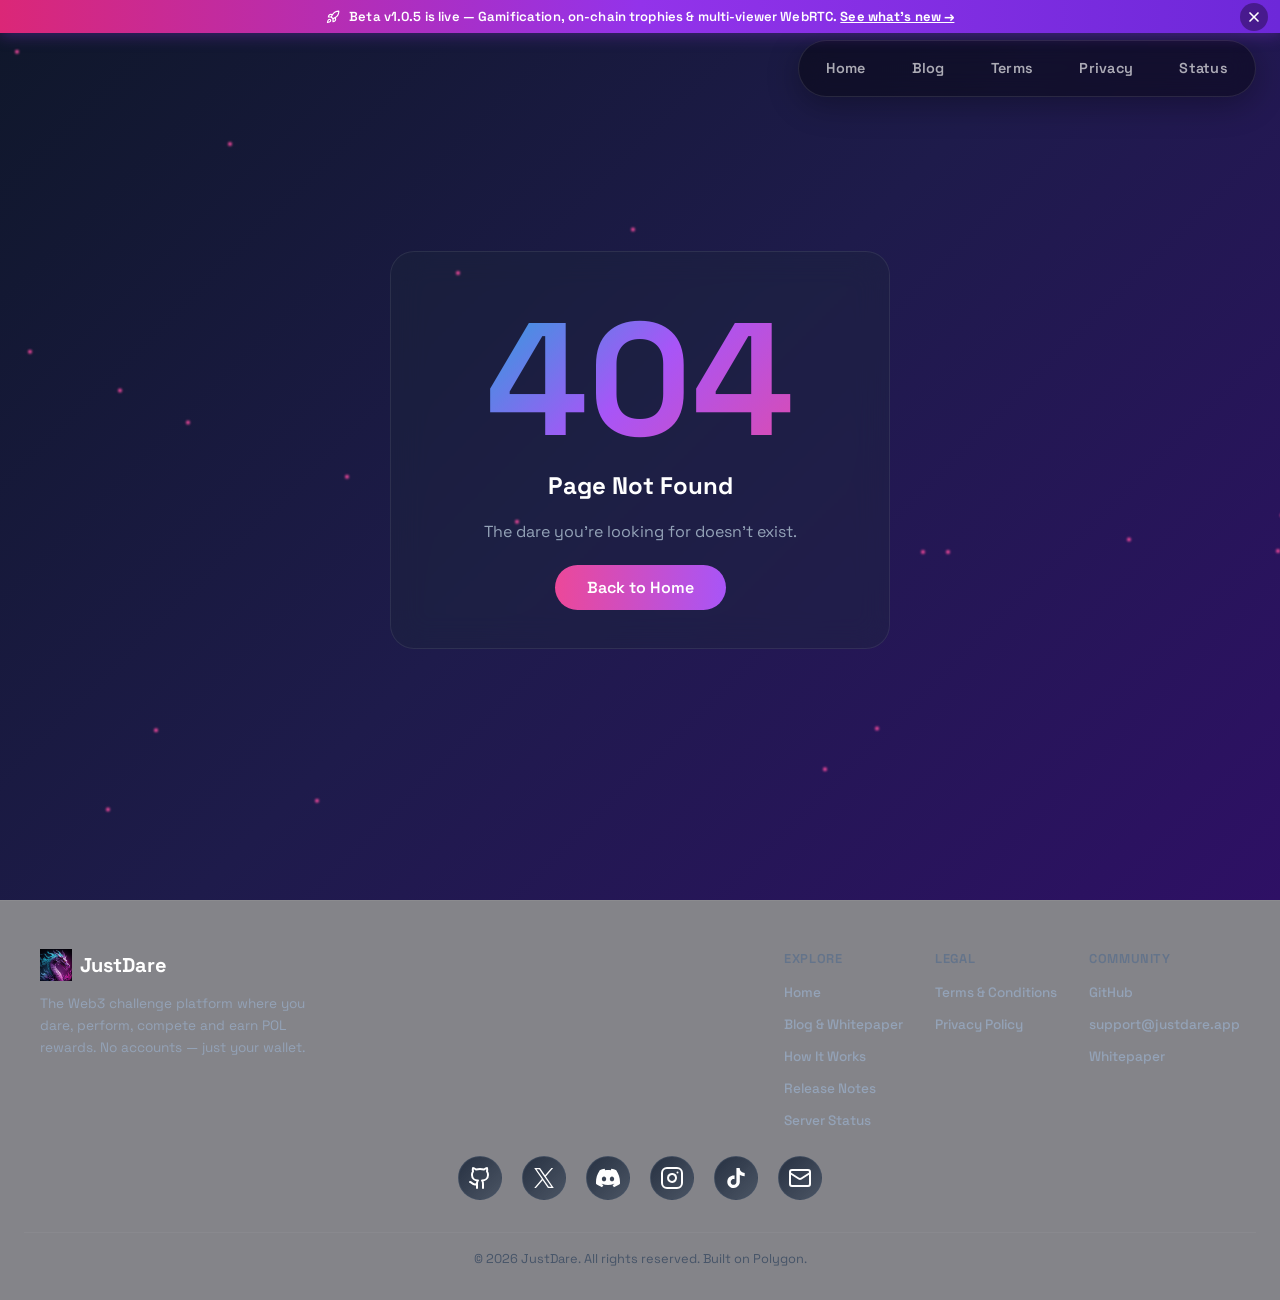
<file: index.html>
<!doctype html>
<html lang="en">
  <head><title>JustDare: Earn Real Money for Completing Challenges &amp; Dares (2026)</title>
    <!-- Google tag (gtag.js) -->
    <script 
      async
      src="https://www.googletagmanager.com/gtag/js?id=AW-18355187090"
    ></script>
    <script>
      window.dataLayer = window.dataLayer || [];
      function gtag() {
        dataLayer.push(arguments);
      }
      gtag("js", new Date());

      gtag("config", "AW-18355187090");
    </script>
    <meta charset="UTF-8" >

    <!-- Favicons -->
    <link rel="icon" type="image/png" sizes="16x16" href="/favicon-16x16.png" >
    <link rel="icon" type="image/png" sizes="32x32" href="/favicon-32x32.png" >
    <link rel="icon" type="image/png" sizes="48x48" href="/favicon-48x48.png" >
    <link rel="apple-touch-icon" sizes="180x180" href="/apple-touch-icon.png" >
    <link 
      rel="icon"
      type="image/png"
      sizes="192x192"
      href="/android-chrome-192x192.png"
    >
    <link 
      rel="icon"
      type="image/png"
      sizes="512x512"
      href="/android-chrome-512x512.png"
    >

    <meta name="viewport" content="width=device-width, initial-scale=1.0" >

    <!-- Important SEO -->
    <meta name="author" content="JustDare" >
    <meta name="application-name" content="JustDare" >
    <meta name="apple-mobile-web-app-title" content="JustDare" >
    <meta name="format-detection" content="telephone=no" >

    <!-- Theme Color -->
    <meta name="theme-color" content="#000000" >

    <!-- Preload Brand Images -->
    <link rel="preload" as="image" href="/assets/LOGO.png" >
    <link rel="preload" as="image" href="/assets/dragon.webp" >

    <!-- Manifest (PWA Support + SEO) -->
    <link rel="manifest" href="/manifest.json" >

    <!-- Structured Data: WebSite -->
    <script type="application/ld+json">
      {
        "@context": "https://schema.org",
        "@type": "WebSite",
        "name": "JustDare",
        "url": "https://justdare.app/",
        "description": "Online challenge app where you get paid real money for completing dares. Earn cash and crypto rewards. No followers needed, no scams.",
        "publisher": {
          "@type": "Organization",
          "name": "JustDare",
          "url": "https://justdare.app/"
        }
      }
    </script>

    <!-- Structured Data: SoftwareApplication -->
    <script type="application/ld+json">
      {
        "@context": "https://schema.org",
        "@type": "SoftwareApplication",
        "name": "JustDare",
        "operatingSystem": "Android, iOS, Windows",
        "applicationCategory": "EntertainmentApplication",
        "url": "https://justdare.app",
        "image": "https://justdare.app/android-chrome-512x512.png",
        "description": "JustDare is an app that pays you real money for completing challenges and dares. Create challenges, record your performance, and get paid in cash and POL crypto on the Polygon blockchain. No followers needed, no scams — just courage.",
        "featureList": [
          "Get paid real money for completing online challenges and dares",
          "Earn cash and crypto rewards in POL",
          "Real-time WebRTC dare streaming",
          "Create and join dares globally from your phone",
          "Earn money online with challenge content — side hustle app",
          "Blockchain-verified payouts on Polygon — no scams",
          "Soulbound NFT trophies for achievements"
        ],
        "offers": {
          "@type": "Offer",
          "price": "0",
          "priceCurrency": "USD"
        }
      }
    </script>

    <!-- Structured Data: FAQPage -->
    <script type="application/ld+json">
      {
        "@context": "https://schema.org",
        "@type": "FAQPage",
        "mainEntity": [
          {
            "@type": "Question",
            "name": "How do I earn real money on JustDare?",
            "acceptedAnswer": {
              "@type": "Answer",
              "text": "Browse active dares, record yourself completing the challenge via WebRTC streaming, and let viewers vote. The top 3 participants share the bounty prize pool. Winners get paid in POL cryptocurrency via audited smart contracts on the Polygon blockchain. No followers, no sponsors, no middlemen."
            }
          },
          {
            "@type": "Question",
            "name": "Is JustDare legit or a scam?",
            "acceptedAnswer": {
              "@type": "Answer",
              "text": "JustDare is a legitimate app that pays real money. All bounties are held in audited smart contract escrow on the Polygon blockchain, ensuring transparent and automatic payouts. The app has no access to your funds. Winners are determined by viewer votes recorded on-chain."
            }
          },
          {
            "@type": "Question",
            "name": "Do I need followers to earn money on JustDare?",
            "acceptedAnswer": {
              "@type": "Answer",
              "text": "No. Unlike TikTok or YouTube, you do not need followers, subscribers, or sponsors to earn. JustDare pays based on viewer votes on your dare performance, not your follower count. Anyone can join and start earning immediately."
            }
          },
          {
            "@type": "Question",
            "name": "Can I earn cryptocurrency from my phone with JustDare?",
            "acceptedAnswer": {
              "@type": "Answer",
              "text": "Yes. JustDare is a mobile crypto earning app available on Android, iOS, and PC. Complete challenges, get voted by viewers, and earn POL cryptocurrency directly to your wallet. No account needed — just connect your Polygon wallet."
            }
          },
          {
            "@type": "Question",
            "name": "What kind of dares and challenges can I complete to earn money?",
            "acceptedAnswer": {
              "@type": "Answer",
              "text": "JustDare hosts a wide variety of online challenges and dares funded by the global community. Challenges range from creative and fun dares to skill-based competitions. Browse the app to see currently active dares with open bounties you can attempt."
            }
          },
          {
            "@type": "Question",
            "name": "How is JustDare different from other money-making apps?",
            "acceptedAnswer": {
              "@type": "Answer",
              "text": "JustDare is a blockchain-based dare platform that pays you for your courage and creativity — not for taking surveys or watching ads. Smart contracts hold bounty funds in escrow, viewers vote transparently on-chain, and winners get paid automatically. It's a new way to earn real money online."
            }
          }
        ]
      }
    </script>

    <!-- Performance -->
    <link rel="preconnect" href="https://fonts.googleapis.com" >
    <link rel="preconnect" href="https://fonts.gstatic.com" crossorigin >

    <!-- Google AdSense Verification -->
    <meta name="google-adsense-account" content="ca-pub-5491798733288748" >

    <!-- Google AdSense (deferred for performance — loads after first paint) -->
    <script 
      async
      defer
      src="https://pagead2.googlesyndication.com/pagead/js/adsbygoogle.js?client=ca-pub-5491798733288748"
      crossorigin="anonymous"
    ></script>
    <script type="module" crossorigin src="/assets/index-P0U1GKbw.js"></script>
    <link rel="modulepreload" crossorigin href="/assets/index-CPPIKvJG.js">
    <link rel="stylesheet" crossorigin href="/assets/index-D6R7RLu7.css">
  </head>

  <body> 

    <!-- SPA redirect restore: runs before React to fix the URL for direct visits -->
    <script>
      (function () {
        var redirect = sessionStorage.getItem("justdare-redirect");
        if (redirect) {
          sessionStorage.removeItem("justdare-redirect");
          // Only replace if the current path differs (avoid infinite loop)
          var current = location.pathname + location.search + location.hash;
          if (redirect !== current) {
            history.replaceState(null, "", redirect);
          }
        }
      })();
    </script>

    <div id="root"><div style="max-width:800px;margin:0 auto;padding:2rem;font-family:-apple-system,BlinkMacSystemFont,sans-serif;color:#e5e7eb">
      <h1>JustDare: Earn Real Money for Completing Challenges & Dares (2026)</h1>
      <p>JustDare is the app that pays you real money for completing online challenges and dares. Get paid in cash and POL crypto rewards for your videos. No followers needed, no scams — just courage. Browse active dares funded by the global community, record your performance via real-time WebRTC streaming, and let viewers vote for the best attempts. Winners earn POL crypto automatically via audited smart contracts on the Polygon blockchain — no followers, no sponsors, no middlemen. Looking for apps that pay you real money? JustDare is the best side hustle app for earning extra cash from your phone. Create your own dare with a custom bounty, join someone else's challenge, or pay to watch and vote as a viewer. Every payout is transparent and enforced by smart contracts. Download JustDare free on Android, iOS, and PC. No account needed — just connect your Polygon wallet and start earning real money today.</p>
      <p><strong>JustDare</strong> — Make Courage Pay. Download the app and start your first dare today.</p>
    </div></div>

    <!-- Noscript fallback -->
<noscript>
  <div style="padding: 20px; text-align: center; font-family: Arial, sans-serif; max-width: 800px; margin: 0 auto;">
    <img src="/assets/LOGO.png" alt="JustDare Logo" style="max-width: 200px; margin-bottom: 20px;" />

    <h1>JustDare — Earn Real Money for Completing Challenges & Dares (2026)</h1>

    <p>JustDare is the app that pays you real money for completing online challenges and dares. Browse active dares, record your performance via WebRTC streaming, and get paid in cash and POL crypto rewards. No followers needed, no scams — just courage. Connect your Polygon wallet and start earning from your phone today.</p>

    <ul style="text-align: left; display: inline-block;">
      <li><strong>Earn real money</strong> — get paid for completing online challenges and dares</li>
      <li><strong>Apps that pay you real money</strong> — no surveys, no scams, just do dares and earn</li>
      <li><strong>Blockchain dare platform</strong> — transparent payouts on Polygon, smart contract escrow</li>
      <li><strong>Side hustle app</strong> — earn extra cash and crypto from your phone</li>
      <li><strong>Download free</strong> — available for Android, iOS, and PC</li>
    </ul>

    <p><strong>Pages:</strong></p>
    <ul style="text-align: left; display: inline-block;">
      <li><a href="https://justdare.app/">Home</a> — Browse dares and start earning real money</li>
      <li><a href="https://justdare.app/how-it-works">How It Works</a> — Step-by-step tutorials to master the app</li>
      <li><a href="https://justdare.app/blog">Blog</a> — Whitepaper, tutorials, release notes</li>
      <li><a href="https://justdare.app/terms">Terms of Service</a></li>
      <li><a href="https://justdare.app/privacy">Privacy Policy</a></li>
      <li><a href="https://justdare.app/status">Server Status</a></li>
    </ul>

    <p>JustDare — Make Courage Pay. Download the app and start your first dare today.</p>
    <p><a href="https://justdare.app">https://justdare.app</a></p>
  </div>
</noscript>

  </body>
</html>
</file>
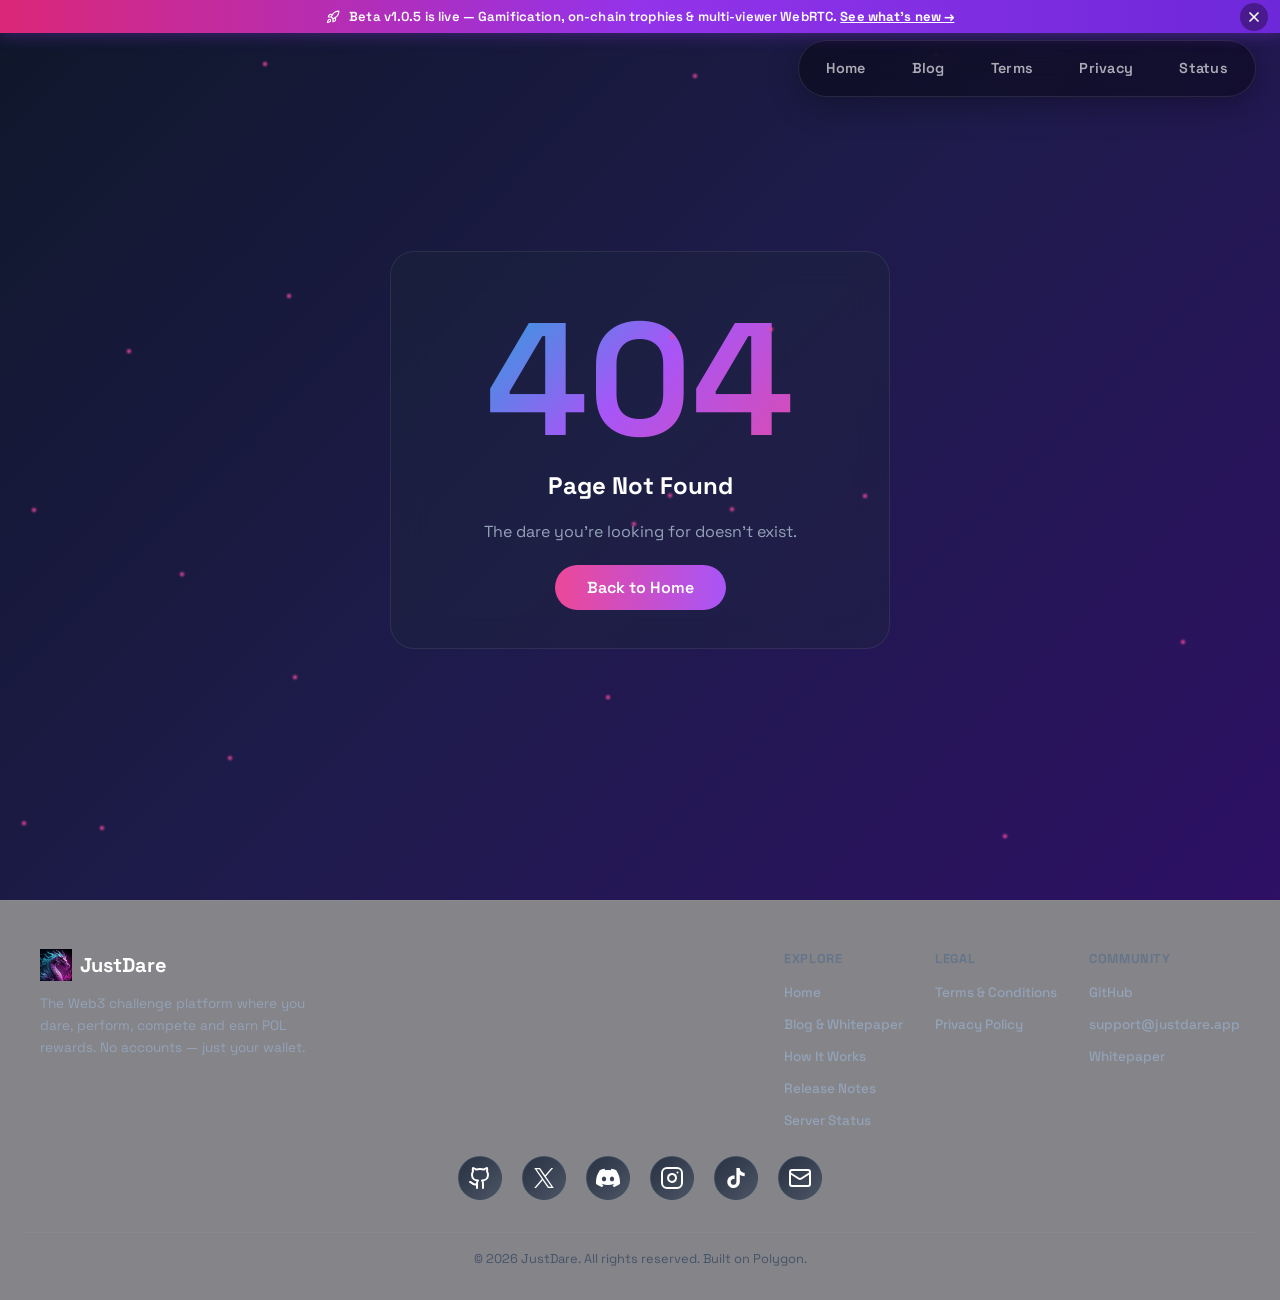
<file: blog/index.html>
<!doctype html>
<html lang="en">
  <head><title>JustDare Blog — Whitepaper, Tutorials &amp; Release Notes | Earn Real Money</title>
    <!-- Google tag (gtag.js) -->
    <script 
      async
      src="https://www.googletagmanager.com/gtag/js?id=AW-18355187090"
    ></script>
    <script>
      window.dataLayer = window.dataLayer || [];
      function gtag() {
        dataLayer.push(arguments);
      }
      gtag("js", new Date());

      gtag("config", "AW-18355187090");
    </script>
    <meta charset="UTF-8" >

    <!-- Favicons -->
    <link rel="icon" type="image/png" sizes="16x16" href="/favicon-16x16.png" >
    <link rel="icon" type="image/png" sizes="32x32" href="/favicon-32x32.png" >
    <link rel="icon" type="image/png" sizes="48x48" href="/favicon-48x48.png" >
    <link rel="apple-touch-icon" sizes="180x180" href="/apple-touch-icon.png" >
    <link 
      rel="icon"
      type="image/png"
      sizes="192x192"
      href="/android-chrome-192x192.png"
    >
    <link 
      rel="icon"
      type="image/png"
      sizes="512x512"
      href="/android-chrome-512x512.png"
    >

    <meta name="viewport" content="width=device-width, initial-scale=1.0" >

    <!-- Important SEO -->
    <meta name="author" content="JustDare" >
    <meta name="application-name" content="JustDare" >
    <meta name="apple-mobile-web-app-title" content="JustDare" >
    <meta name="format-detection" content="telephone=no" >

    <!-- Theme Color -->
    <meta name="theme-color" content="#000000" >

    <!-- Preload Brand Images -->
    <link rel="preload" as="image" href="/assets/LOGO.png" >
    <link rel="preload" as="image" href="/assets/dragon.webp" >

    <!-- Manifest (PWA Support + SEO) -->
    <link rel="manifest" href="/manifest.json" >

    <!-- Structured Data: WebSite -->
    <script type="application/ld+json">
      {
        "@context": "https://schema.org",
        "@type": "WebSite",
        "name": "JustDare",
        "url": "https://justdare.app/",
        "description": "Online challenge app where you get paid real money for completing dares. Earn cash and crypto rewards. No followers needed, no scams.",
        "publisher": {
          "@type": "Organization",
          "name": "JustDare",
          "url": "https://justdare.app/"
        }
      }
    </script>

    <!-- Structured Data: SoftwareApplication -->
    <script type="application/ld+json">
      {
        "@context": "https://schema.org",
        "@type": "SoftwareApplication",
        "name": "JustDare",
        "operatingSystem": "Android, iOS, Windows",
        "applicationCategory": "EntertainmentApplication",
        "url": "https://justdare.app",
        "image": "https://justdare.app/android-chrome-512x512.png",
        "description": "JustDare is an app that pays you real money for completing challenges and dares. Create challenges, record your performance, and get paid in cash and POL crypto on the Polygon blockchain. No followers needed, no scams — just courage.",
        "featureList": [
          "Get paid real money for completing online challenges and dares",
          "Earn cash and crypto rewards in POL",
          "Real-time WebRTC dare streaming",
          "Create and join dares globally from your phone",
          "Earn money online with challenge content — side hustle app",
          "Blockchain-verified payouts on Polygon — no scams",
          "Soulbound NFT trophies for achievements"
        ],
        "offers": {
          "@type": "Offer",
          "price": "0",
          "priceCurrency": "USD"
        }
      }
    </script>

    <!-- Structured Data: FAQPage -->
    <script type="application/ld+json">
      {
        "@context": "https://schema.org",
        "@type": "FAQPage",
        "mainEntity": [
          {
            "@type": "Question",
            "name": "How do I earn real money on JustDare?",
            "acceptedAnswer": {
              "@type": "Answer",
              "text": "Browse active dares, record yourself completing the challenge via WebRTC streaming, and let viewers vote. The top 3 participants share the bounty prize pool. Winners get paid in POL cryptocurrency via audited smart contracts on the Polygon blockchain. No followers, no sponsors, no middlemen."
            }
          },
          {
            "@type": "Question",
            "name": "Is JustDare legit or a scam?",
            "acceptedAnswer": {
              "@type": "Answer",
              "text": "JustDare is a legitimate app that pays real money. All bounties are held in audited smart contract escrow on the Polygon blockchain, ensuring transparent and automatic payouts. The app has no access to your funds. Winners are determined by viewer votes recorded on-chain."
            }
          },
          {
            "@type": "Question",
            "name": "Do I need followers to earn money on JustDare?",
            "acceptedAnswer": {
              "@type": "Answer",
              "text": "No. Unlike TikTok or YouTube, you do not need followers, subscribers, or sponsors to earn. JustDare pays based on viewer votes on your dare performance, not your follower count. Anyone can join and start earning immediately."
            }
          },
          {
            "@type": "Question",
            "name": "Can I earn cryptocurrency from my phone with JustDare?",
            "acceptedAnswer": {
              "@type": "Answer",
              "text": "Yes. JustDare is a mobile crypto earning app available on Android, iOS, and PC. Complete challenges, get voted by viewers, and earn POL cryptocurrency directly to your wallet. No account needed — just connect your Polygon wallet."
            }
          },
          {
            "@type": "Question",
            "name": "What kind of dares and challenges can I complete to earn money?",
            "acceptedAnswer": {
              "@type": "Answer",
              "text": "JustDare hosts a wide variety of online challenges and dares funded by the global community. Challenges range from creative and fun dares to skill-based competitions. Browse the app to see currently active dares with open bounties you can attempt."
            }
          },
          {
            "@type": "Question",
            "name": "How is JustDare different from other money-making apps?",
            "acceptedAnswer": {
              "@type": "Answer",
              "text": "JustDare is a blockchain-based dare platform that pays you for your courage and creativity — not for taking surveys or watching ads. Smart contracts hold bounty funds in escrow, viewers vote transparently on-chain, and winners get paid automatically. It's a new way to earn real money online."
            }
          }
        ]
      }
    </script>

    <!-- Performance -->
    <link rel="preconnect" href="https://fonts.googleapis.com" >
    <link rel="preconnect" href="https://fonts.gstatic.com" crossorigin >

    <!-- Google AdSense Verification -->
    <meta name="google-adsense-account" content="ca-pub-5491798733288748" >

    <!-- Google AdSense (deferred for performance — loads after first paint) -->
    <script 
      async
      defer
      src="https://pagead2.googlesyndication.com/pagead/js/adsbygoogle.js?client=ca-pub-5491798733288748"
      crossorigin="anonymous"
    ></script>
    <script type="module" crossorigin src="/assets/index-P0U1GKbw.js"></script>
    <link rel="modulepreload" crossorigin href="/assets/index-CPPIKvJG.js">
    <link rel="stylesheet" crossorigin href="/assets/index-D6R7RLu7.css">
  </head>

  <body> 

    <!-- SPA redirect restore: runs before React to fix the URL for direct visits -->
    <script>
      (function () {
        var redirect = sessionStorage.getItem("justdare-redirect");
        if (redirect) {
          sessionStorage.removeItem("justdare-redirect");
          // Only replace if the current path differs (avoid infinite loop)
          var current = location.pathname + location.search + location.hash;
          if (redirect !== current) {
            history.replaceState(null, "", redirect);
          }
        }
      })();
    </script>

    <div id="root"><div style="max-width:800px;margin:0 auto;padding:2rem;font-family:-apple-system,BlinkMacSystemFont,sans-serif;color:#e5e7eb">
      <h1>JustDare Blog — Whitepaper, Tutorials & Release Notes | Earn Real Money</h1>
      <p>Read the JustDare whitepaper explaining the blockchain dare ecosystem, smart contract payouts, WebRTC streaming, and POL reward system. Browse our complete tutorial library and track the latest release notes for the app that pays you real money.</p>
      <p><strong>JustDare</strong> — Make Courage Pay. Download the app and start your first dare today.</p>
    </div></div>

    <!-- Noscript fallback -->
<noscript>
  <div style="padding: 20px; text-align: center; font-family: Arial, sans-serif; max-width: 800px; margin: 0 auto;">
    <img src="/assets/LOGO.png" alt="JustDare Logo" style="max-width: 200px; margin-bottom: 20px;" />

    <h1>JustDare — Earn Real Money for Completing Challenges & Dares (2026)</h1>

    <p>JustDare is the app that pays you real money for completing online challenges and dares. Browse active dares, record your performance via WebRTC streaming, and get paid in cash and POL crypto rewards. No followers needed, no scams — just courage. Connect your Polygon wallet and start earning from your phone today.</p>

    <ul style="text-align: left; display: inline-block;">
      <li><strong>Earn real money</strong> — get paid for completing online challenges and dares</li>
      <li><strong>Apps that pay you real money</strong> — no surveys, no scams, just do dares and earn</li>
      <li><strong>Blockchain dare platform</strong> — transparent payouts on Polygon, smart contract escrow</li>
      <li><strong>Side hustle app</strong> — earn extra cash and crypto from your phone</li>
      <li><strong>Download free</strong> — available for Android, iOS, and PC</li>
    </ul>

    <p><strong>Pages:</strong></p>
    <ul style="text-align: left; display: inline-block;">
      <li><a href="https://justdare.app/">Home</a> — Browse dares and start earning real money</li>
      <li><a href="https://justdare.app/how-it-works">How It Works</a> — Step-by-step tutorials to master the app</li>
      <li><a href="https://justdare.app/blog">Blog</a> — Whitepaper, tutorials, release notes</li>
      <li><a href="https://justdare.app/terms">Terms of Service</a></li>
      <li><a href="https://justdare.app/privacy">Privacy Policy</a></li>
      <li><a href="https://justdare.app/status">Server Status</a></li>
    </ul>

    <p>JustDare — Make Courage Pay. Download the app and start your first dare today.</p>
    <p><a href="https://justdare.app">https://justdare.app</a></p>
  </div>
</noscript>

  </body>
</html>
</file>
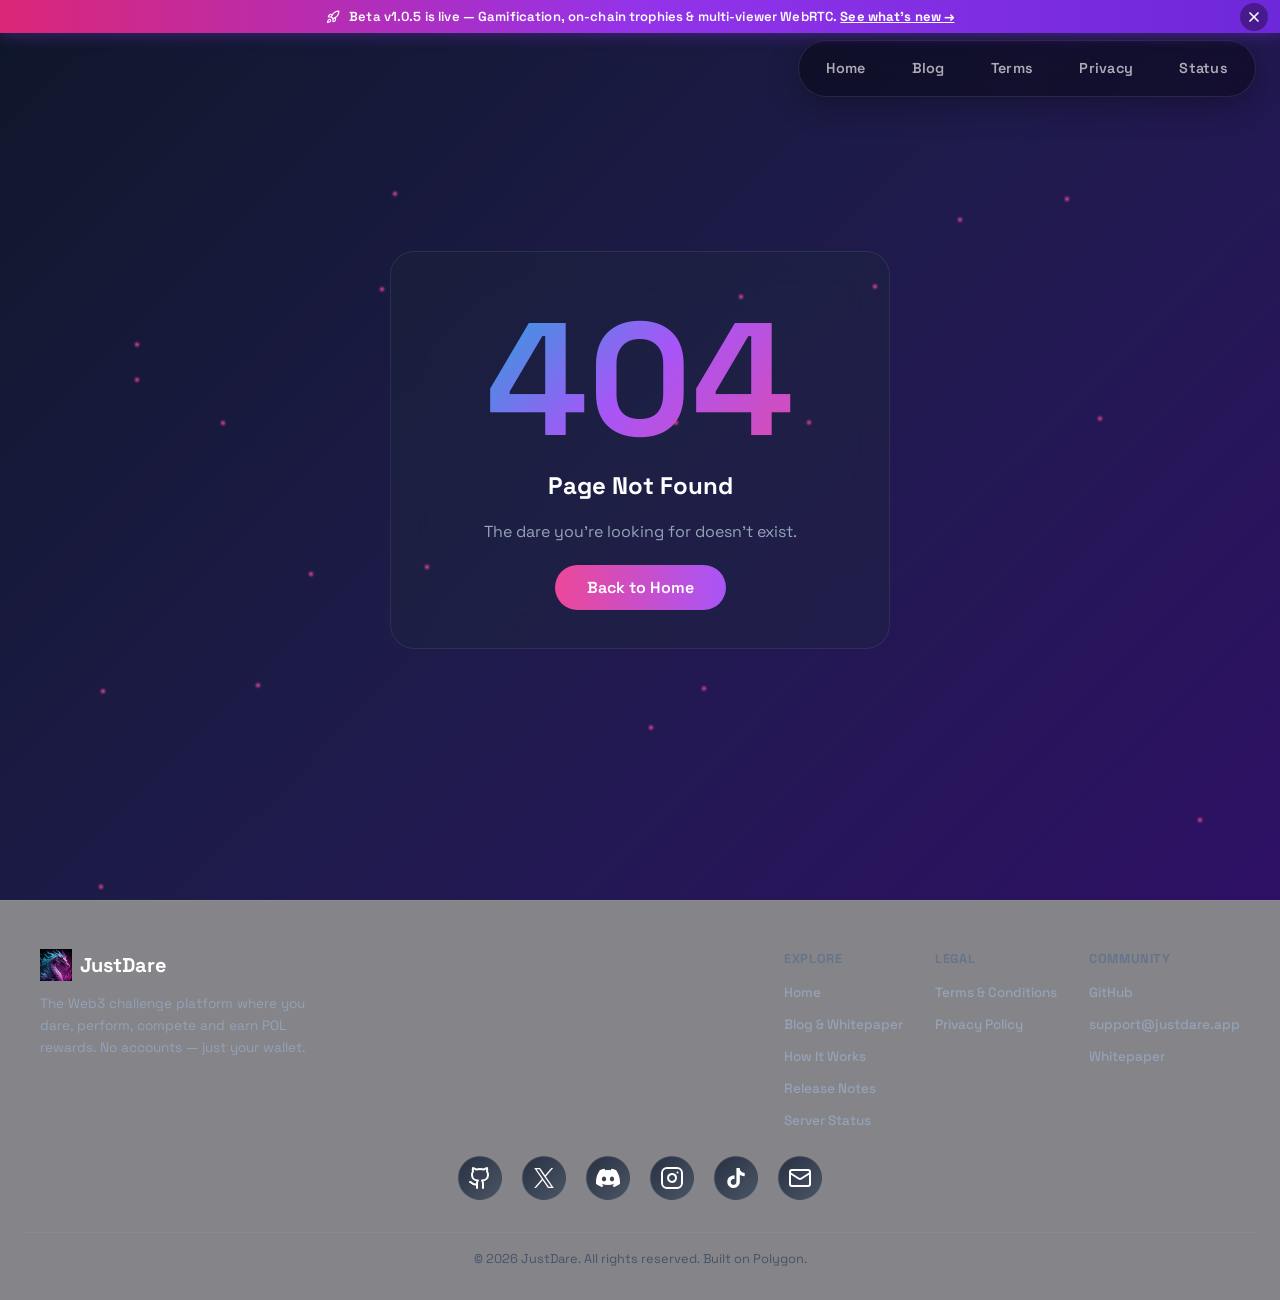
<file: how-it-works/index.html>
<!doctype html>
<html lang="en">
  <head><title>JustDare Tutorials — How to Earn Real Money from Challenges &amp; Dares (2026)</title>
    <!-- Google tag (gtag.js) -->
    <script 
      async
      src="https://www.googletagmanager.com/gtag/js?id=AW-18355187090"
    ></script>
    <script>
      window.dataLayer = window.dataLayer || [];
      function gtag() {
        dataLayer.push(arguments);
      }
      gtag("js", new Date());

      gtag("config", "AW-18355187090");
    </script>
    <meta charset="UTF-8" >

    <!-- Favicons -->
    <link rel="icon" type="image/png" sizes="16x16" href="/favicon-16x16.png" >
    <link rel="icon" type="image/png" sizes="32x32" href="/favicon-32x32.png" >
    <link rel="icon" type="image/png" sizes="48x48" href="/favicon-48x48.png" >
    <link rel="apple-touch-icon" sizes="180x180" href="/apple-touch-icon.png" >
    <link 
      rel="icon"
      type="image/png"
      sizes="192x192"
      href="/android-chrome-192x192.png"
    >
    <link 
      rel="icon"
      type="image/png"
      sizes="512x512"
      href="/android-chrome-512x512.png"
    >

    <meta name="viewport" content="width=device-width, initial-scale=1.0" >

    <!-- Important SEO -->
    <meta name="author" content="JustDare" >
    <meta name="application-name" content="JustDare" >
    <meta name="apple-mobile-web-app-title" content="JustDare" >
    <meta name="format-detection" content="telephone=no" >

    <!-- Theme Color -->
    <meta name="theme-color" content="#000000" >

    <!-- Preload Brand Images -->
    <link rel="preload" as="image" href="/assets/LOGO.png" >
    <link rel="preload" as="image" href="/assets/dragon.webp" >

    <!-- Manifest (PWA Support + SEO) -->
    <link rel="manifest" href="/manifest.json" >

    <!-- Structured Data: WebSite -->
    <script type="application/ld+json">
      {
        "@context": "https://schema.org",
        "@type": "WebSite",
        "name": "JustDare",
        "url": "https://justdare.app/",
        "description": "Online challenge app where you get paid real money for completing dares. Earn cash and crypto rewards. No followers needed, no scams.",
        "publisher": {
          "@type": "Organization",
          "name": "JustDare",
          "url": "https://justdare.app/"
        }
      }
    </script>

    <!-- Structured Data: SoftwareApplication -->
    <script type="application/ld+json">
      {
        "@context": "https://schema.org",
        "@type": "SoftwareApplication",
        "name": "JustDare",
        "operatingSystem": "Android, iOS, Windows",
        "applicationCategory": "EntertainmentApplication",
        "url": "https://justdare.app",
        "image": "https://justdare.app/android-chrome-512x512.png",
        "description": "JustDare is an app that pays you real money for completing challenges and dares. Create challenges, record your performance, and get paid in cash and POL crypto on the Polygon blockchain. No followers needed, no scams — just courage.",
        "featureList": [
          "Get paid real money for completing online challenges and dares",
          "Earn cash and crypto rewards in POL",
          "Real-time WebRTC dare streaming",
          "Create and join dares globally from your phone",
          "Earn money online with challenge content — side hustle app",
          "Blockchain-verified payouts on Polygon — no scams",
          "Soulbound NFT trophies for achievements"
        ],
        "offers": {
          "@type": "Offer",
          "price": "0",
          "priceCurrency": "USD"
        }
      }
    </script>

    <!-- Structured Data: FAQPage -->
    <script type="application/ld+json">
      {
        "@context": "https://schema.org",
        "@type": "FAQPage",
        "mainEntity": [
          {
            "@type": "Question",
            "name": "How do I earn real money on JustDare?",
            "acceptedAnswer": {
              "@type": "Answer",
              "text": "Browse active dares, record yourself completing the challenge via WebRTC streaming, and let viewers vote. The top 3 participants share the bounty prize pool. Winners get paid in POL cryptocurrency via audited smart contracts on the Polygon blockchain. No followers, no sponsors, no middlemen."
            }
          },
          {
            "@type": "Question",
            "name": "Is JustDare legit or a scam?",
            "acceptedAnswer": {
              "@type": "Answer",
              "text": "JustDare is a legitimate app that pays real money. All bounties are held in audited smart contract escrow on the Polygon blockchain, ensuring transparent and automatic payouts. The app has no access to your funds. Winners are determined by viewer votes recorded on-chain."
            }
          },
          {
            "@type": "Question",
            "name": "Do I need followers to earn money on JustDare?",
            "acceptedAnswer": {
              "@type": "Answer",
              "text": "No. Unlike TikTok or YouTube, you do not need followers, subscribers, or sponsors to earn. JustDare pays based on viewer votes on your dare performance, not your follower count. Anyone can join and start earning immediately."
            }
          },
          {
            "@type": "Question",
            "name": "Can I earn cryptocurrency from my phone with JustDare?",
            "acceptedAnswer": {
              "@type": "Answer",
              "text": "Yes. JustDare is a mobile crypto earning app available on Android, iOS, and PC. Complete challenges, get voted by viewers, and earn POL cryptocurrency directly to your wallet. No account needed — just connect your Polygon wallet."
            }
          },
          {
            "@type": "Question",
            "name": "What kind of dares and challenges can I complete to earn money?",
            "acceptedAnswer": {
              "@type": "Answer",
              "text": "JustDare hosts a wide variety of online challenges and dares funded by the global community. Challenges range from creative and fun dares to skill-based competitions. Browse the app to see currently active dares with open bounties you can attempt."
            }
          },
          {
            "@type": "Question",
            "name": "How is JustDare different from other money-making apps?",
            "acceptedAnswer": {
              "@type": "Answer",
              "text": "JustDare is a blockchain-based dare platform that pays you for your courage and creativity — not for taking surveys or watching ads. Smart contracts hold bounty funds in escrow, viewers vote transparently on-chain, and winners get paid automatically. It's a new way to earn real money online."
            }
          }
        ]
      }
    </script>

    <!-- Performance -->
    <link rel="preconnect" href="https://fonts.googleapis.com" >
    <link rel="preconnect" href="https://fonts.gstatic.com" crossorigin >

    <!-- Google AdSense Verification -->
    <meta name="google-adsense-account" content="ca-pub-5491798733288748" >

    <!-- Google AdSense (deferred for performance — loads after first paint) -->
    <script 
      async
      defer
      src="https://pagead2.googlesyndication.com/pagead/js/adsbygoogle.js?client=ca-pub-5491798733288748"
      crossorigin="anonymous"
    ></script>
    <script type="module" crossorigin src="/assets/index-P0U1GKbw.js"></script>
    <link rel="modulepreload" crossorigin href="/assets/index-CPPIKvJG.js">
    <link rel="stylesheet" crossorigin href="/assets/index-D6R7RLu7.css">
  </head>

  <body> 

    <!-- SPA redirect restore: runs before React to fix the URL for direct visits -->
    <script>
      (function () {
        var redirect = sessionStorage.getItem("justdare-redirect");
        if (redirect) {
          sessionStorage.removeItem("justdare-redirect");
          // Only replace if the current path differs (avoid infinite loop)
          var current = location.pathname + location.search + location.hash;
          if (redirect !== current) {
            history.replaceState(null, "", redirect);
          }
        }
      })();
    </script>

    <div id="root"><div style="max-width:800px;margin:0 auto;padding:2rem;font-family:-apple-system,BlinkMacSystemFont,sans-serif;color:#e5e7eb">
      <h1>JustDare Tutorials — How to Earn Real Money from Challenges & Dares (2026)</h1>
      <p>Complete step-by-step tutorials for JustDare — the app that pays you real money. Learn how to create dares, earn crypto rewards, manage your wallet, claim payouts, understand blockchain security, and earn soulbound NFT trophies. Master every aspect of the best side hustle app. No followers needed, no scams.</p>
      <p><strong>JustDare</strong> — Make Courage Pay. Download the app and start your first dare today.</p>
    </div></div>

    <!-- Noscript fallback -->
<noscript>
  <div style="padding: 20px; text-align: center; font-family: Arial, sans-serif; max-width: 800px; margin: 0 auto;">
    <img src="/assets/LOGO.png" alt="JustDare Logo" style="max-width: 200px; margin-bottom: 20px;" />

    <h1>JustDare — Earn Real Money for Completing Challenges & Dares (2026)</h1>

    <p>JustDare is the app that pays you real money for completing online challenges and dares. Browse active dares, record your performance via WebRTC streaming, and get paid in cash and POL crypto rewards. No followers needed, no scams — just courage. Connect your Polygon wallet and start earning from your phone today.</p>

    <ul style="text-align: left; display: inline-block;">
      <li><strong>Earn real money</strong> — get paid for completing online challenges and dares</li>
      <li><strong>Apps that pay you real money</strong> — no surveys, no scams, just do dares and earn</li>
      <li><strong>Blockchain dare platform</strong> — transparent payouts on Polygon, smart contract escrow</li>
      <li><strong>Side hustle app</strong> — earn extra cash and crypto from your phone</li>
      <li><strong>Download free</strong> — available for Android, iOS, and PC</li>
    </ul>

    <p><strong>Pages:</strong></p>
    <ul style="text-align: left; display: inline-block;">
      <li><a href="https://justdare.app/">Home</a> — Browse dares and start earning real money</li>
      <li><a href="https://justdare.app/how-it-works">How It Works</a> — Step-by-step tutorials to master the app</li>
      <li><a href="https://justdare.app/blog">Blog</a> — Whitepaper, tutorials, release notes</li>
      <li><a href="https://justdare.app/terms">Terms of Service</a></li>
      <li><a href="https://justdare.app/privacy">Privacy Policy</a></li>
      <li><a href="https://justdare.app/status">Server Status</a></li>
    </ul>

    <p>JustDare — Make Courage Pay. Download the app and start your first dare today.</p>
    <p><a href="https://justdare.app">https://justdare.app</a></p>
  </div>
</noscript>

  </body>
</html>
</file>
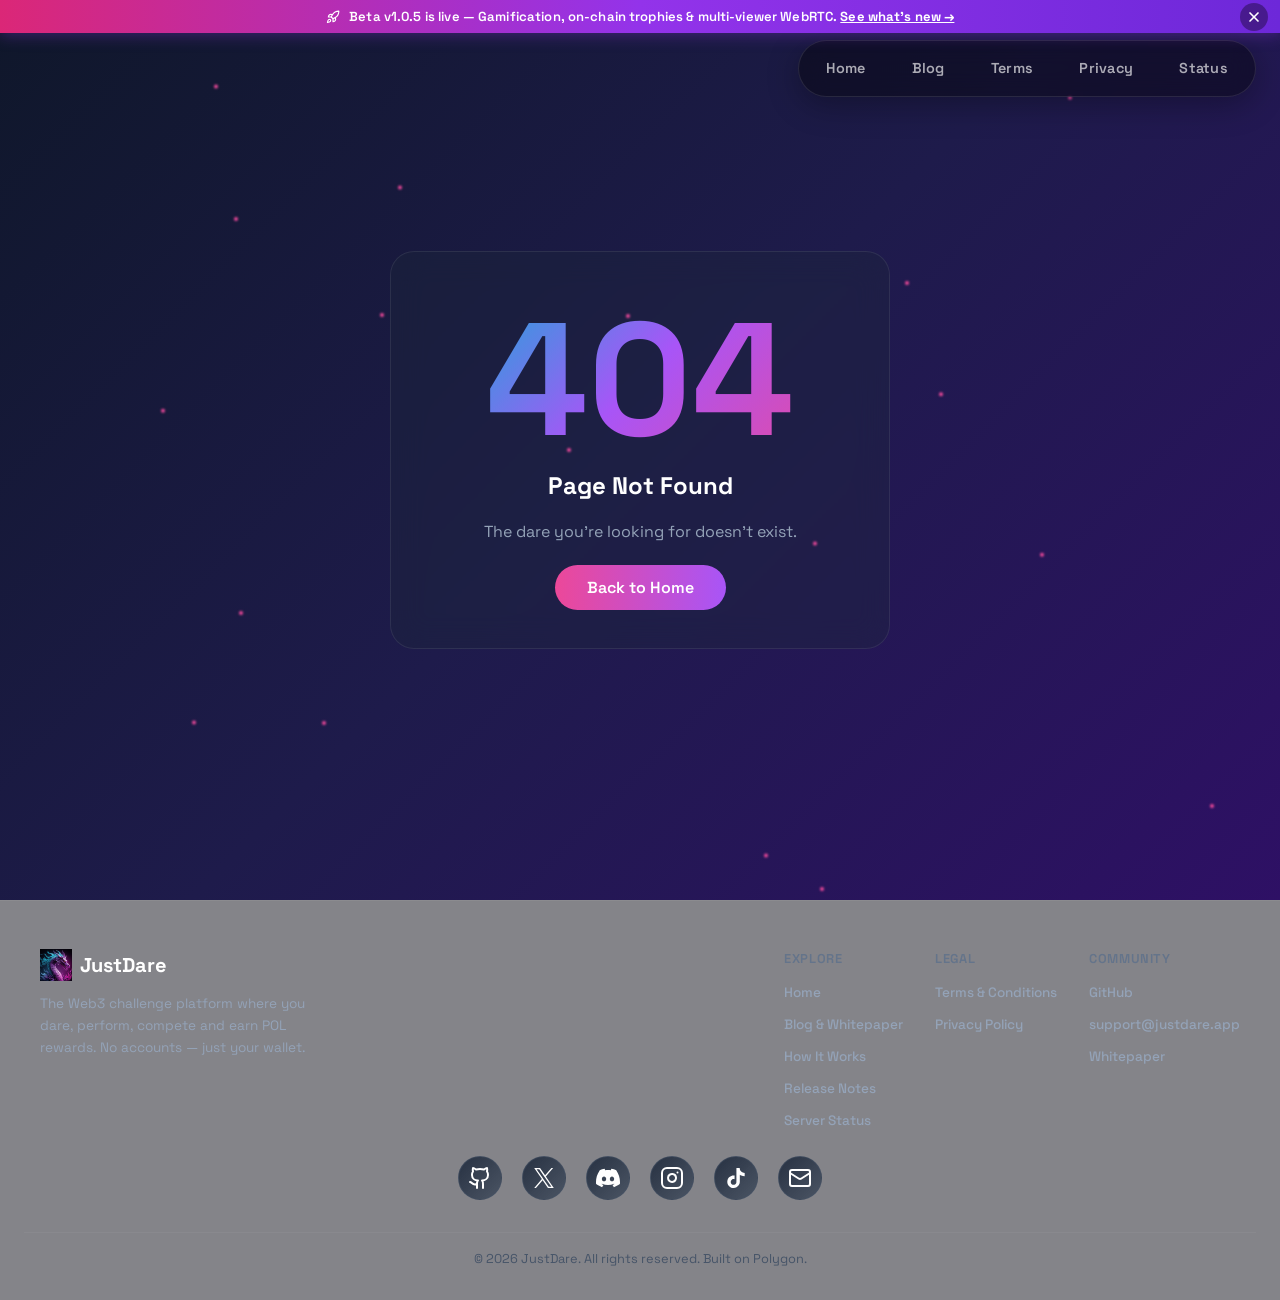
<file: privacy/index.html>
<!doctype html>
<html lang="en">
  <head><title>Privacy Policy — JustDare | Zero Data Collection</title>
    <!-- Google tag (gtag.js) -->
    <script 
      async
      src="https://www.googletagmanager.com/gtag/js?id=AW-18355187090"
    ></script>
    <script>
      window.dataLayer = window.dataLayer || [];
      function gtag() {
        dataLayer.push(arguments);
      }
      gtag("js", new Date());

      gtag("config", "AW-18355187090");
    </script>
    <meta charset="UTF-8" >

    <!-- Favicons -->
    <link rel="icon" type="image/png" sizes="16x16" href="/favicon-16x16.png" >
    <link rel="icon" type="image/png" sizes="32x32" href="/favicon-32x32.png" >
    <link rel="icon" type="image/png" sizes="48x48" href="/favicon-48x48.png" >
    <link rel="apple-touch-icon" sizes="180x180" href="/apple-touch-icon.png" >
    <link 
      rel="icon"
      type="image/png"
      sizes="192x192"
      href="/android-chrome-192x192.png"
    >
    <link 
      rel="icon"
      type="image/png"
      sizes="512x512"
      href="/android-chrome-512x512.png"
    >

    <meta name="viewport" content="width=device-width, initial-scale=1.0" >

    <!-- Important SEO -->
    <meta name="author" content="JustDare" >
    <meta name="application-name" content="JustDare" >
    <meta name="apple-mobile-web-app-title" content="JustDare" >
    <meta name="format-detection" content="telephone=no" >

    <!-- Theme Color -->
    <meta name="theme-color" content="#000000" >

    <!-- Preload Brand Images -->
    <link rel="preload" as="image" href="/assets/LOGO.png" >
    <link rel="preload" as="image" href="/assets/dragon.webp" >

    <!-- Manifest (PWA Support + SEO) -->
    <link rel="manifest" href="/manifest.json" >

    <!-- Structured Data: WebSite -->
    <script type="application/ld+json">
      {
        "@context": "https://schema.org",
        "@type": "WebSite",
        "name": "JustDare",
        "url": "https://justdare.app/",
        "description": "Online challenge app where you get paid real money for completing dares. Earn cash and crypto rewards. No followers needed, no scams.",
        "publisher": {
          "@type": "Organization",
          "name": "JustDare",
          "url": "https://justdare.app/"
        }
      }
    </script>

    <!-- Structured Data: SoftwareApplication -->
    <script type="application/ld+json">
      {
        "@context": "https://schema.org",
        "@type": "SoftwareApplication",
        "name": "JustDare",
        "operatingSystem": "Android, iOS, Windows",
        "applicationCategory": "EntertainmentApplication",
        "url": "https://justdare.app",
        "image": "https://justdare.app/android-chrome-512x512.png",
        "description": "JustDare is an app that pays you real money for completing challenges and dares. Create challenges, record your performance, and get paid in cash and POL crypto on the Polygon blockchain. No followers needed, no scams — just courage.",
        "featureList": [
          "Get paid real money for completing online challenges and dares",
          "Earn cash and crypto rewards in POL",
          "Real-time WebRTC dare streaming",
          "Create and join dares globally from your phone",
          "Earn money online with challenge content — side hustle app",
          "Blockchain-verified payouts on Polygon — no scams",
          "Soulbound NFT trophies for achievements"
        ],
        "offers": {
          "@type": "Offer",
          "price": "0",
          "priceCurrency": "USD"
        }
      }
    </script>

    <!-- Structured Data: FAQPage -->
    <script type="application/ld+json">
      {
        "@context": "https://schema.org",
        "@type": "FAQPage",
        "mainEntity": [
          {
            "@type": "Question",
            "name": "How do I earn real money on JustDare?",
            "acceptedAnswer": {
              "@type": "Answer",
              "text": "Browse active dares, record yourself completing the challenge via WebRTC streaming, and let viewers vote. The top 3 participants share the bounty prize pool. Winners get paid in POL cryptocurrency via audited smart contracts on the Polygon blockchain. No followers, no sponsors, no middlemen."
            }
          },
          {
            "@type": "Question",
            "name": "Is JustDare legit or a scam?",
            "acceptedAnswer": {
              "@type": "Answer",
              "text": "JustDare is a legitimate app that pays real money. All bounties are held in audited smart contract escrow on the Polygon blockchain, ensuring transparent and automatic payouts. The app has no access to your funds. Winners are determined by viewer votes recorded on-chain."
            }
          },
          {
            "@type": "Question",
            "name": "Do I need followers to earn money on JustDare?",
            "acceptedAnswer": {
              "@type": "Answer",
              "text": "No. Unlike TikTok or YouTube, you do not need followers, subscribers, or sponsors to earn. JustDare pays based on viewer votes on your dare performance, not your follower count. Anyone can join and start earning immediately."
            }
          },
          {
            "@type": "Question",
            "name": "Can I earn cryptocurrency from my phone with JustDare?",
            "acceptedAnswer": {
              "@type": "Answer",
              "text": "Yes. JustDare is a mobile crypto earning app available on Android, iOS, and PC. Complete challenges, get voted by viewers, and earn POL cryptocurrency directly to your wallet. No account needed — just connect your Polygon wallet."
            }
          },
          {
            "@type": "Question",
            "name": "What kind of dares and challenges can I complete to earn money?",
            "acceptedAnswer": {
              "@type": "Answer",
              "text": "JustDare hosts a wide variety of online challenges and dares funded by the global community. Challenges range from creative and fun dares to skill-based competitions. Browse the app to see currently active dares with open bounties you can attempt."
            }
          },
          {
            "@type": "Question",
            "name": "How is JustDare different from other money-making apps?",
            "acceptedAnswer": {
              "@type": "Answer",
              "text": "JustDare is a blockchain-based dare platform that pays you for your courage and creativity — not for taking surveys or watching ads. Smart contracts hold bounty funds in escrow, viewers vote transparently on-chain, and winners get paid automatically. It's a new way to earn real money online."
            }
          }
        ]
      }
    </script>

    <!-- Performance -->
    <link rel="preconnect" href="https://fonts.googleapis.com" >
    <link rel="preconnect" href="https://fonts.gstatic.com" crossorigin >

    <!-- Google AdSense Verification -->
    <meta name="google-adsense-account" content="ca-pub-5491798733288748" >

    <!-- Google AdSense (deferred for performance — loads after first paint) -->
    <script 
      async
      defer
      src="https://pagead2.googlesyndication.com/pagead/js/adsbygoogle.js?client=ca-pub-5491798733288748"
      crossorigin="anonymous"
    ></script>
    <script type="module" crossorigin src="/assets/index-P0U1GKbw.js"></script>
    <link rel="modulepreload" crossorigin href="/assets/index-CPPIKvJG.js">
    <link rel="stylesheet" crossorigin href="/assets/index-D6R7RLu7.css">
  </head>

  <body> 

    <!-- SPA redirect restore: runs before React to fix the URL for direct visits -->
    <script>
      (function () {
        var redirect = sessionStorage.getItem("justdare-redirect");
        if (redirect) {
          sessionStorage.removeItem("justdare-redirect");
          // Only replace if the current path differs (avoid infinite loop)
          var current = location.pathname + location.search + location.hash;
          if (redirect !== current) {
            history.replaceState(null, "", redirect);
          }
        }
      })();
    </script>

    <div id="root"><div style="max-width:800px;margin:0 auto;padding:2rem;font-family:-apple-system,BlinkMacSystemFont,sans-serif;color:#e5e7eb">
      <h1>Privacy Policy — JustDare | Zero Data Collection</h1>
      <p>JustDare collects, stores, and processes zero personal data. No accounts, no cookies, no analytics, no tracking. Wallet-based access only. Your privacy is completely protected.</p>
      <p><strong>JustDare</strong> — Make Courage Pay. Download the app and start your first dare today.</p>
    </div></div>

    <!-- Noscript fallback -->
<noscript>
  <div style="padding: 20px; text-align: center; font-family: Arial, sans-serif; max-width: 800px; margin: 0 auto;">
    <img src="/assets/LOGO.png" alt="JustDare Logo" style="max-width: 200px; margin-bottom: 20px;" />

    <h1>JustDare — Earn Real Money for Completing Challenges & Dares (2026)</h1>

    <p>JustDare is the app that pays you real money for completing online challenges and dares. Browse active dares, record your performance via WebRTC streaming, and get paid in cash and POL crypto rewards. No followers needed, no scams — just courage. Connect your Polygon wallet and start earning from your phone today.</p>

    <ul style="text-align: left; display: inline-block;">
      <li><strong>Earn real money</strong> — get paid for completing online challenges and dares</li>
      <li><strong>Apps that pay you real money</strong> — no surveys, no scams, just do dares and earn</li>
      <li><strong>Blockchain dare platform</strong> — transparent payouts on Polygon, smart contract escrow</li>
      <li><strong>Side hustle app</strong> — earn extra cash and crypto from your phone</li>
      <li><strong>Download free</strong> — available for Android, iOS, and PC</li>
    </ul>

    <p><strong>Pages:</strong></p>
    <ul style="text-align: left; display: inline-block;">
      <li><a href="https://justdare.app/">Home</a> — Browse dares and start earning real money</li>
      <li><a href="https://justdare.app/how-it-works">How It Works</a> — Step-by-step tutorials to master the app</li>
      <li><a href="https://justdare.app/blog">Blog</a> — Whitepaper, tutorials, release notes</li>
      <li><a href="https://justdare.app/terms">Terms of Service</a></li>
      <li><a href="https://justdare.app/privacy">Privacy Policy</a></li>
      <li><a href="https://justdare.app/status">Server Status</a></li>
    </ul>

    <p>JustDare — Make Courage Pay. Download the app and start your first dare today.</p>
    <p><a href="https://justdare.app">https://justdare.app</a></p>
  </div>
</noscript>

  </body>
</html>
</file>
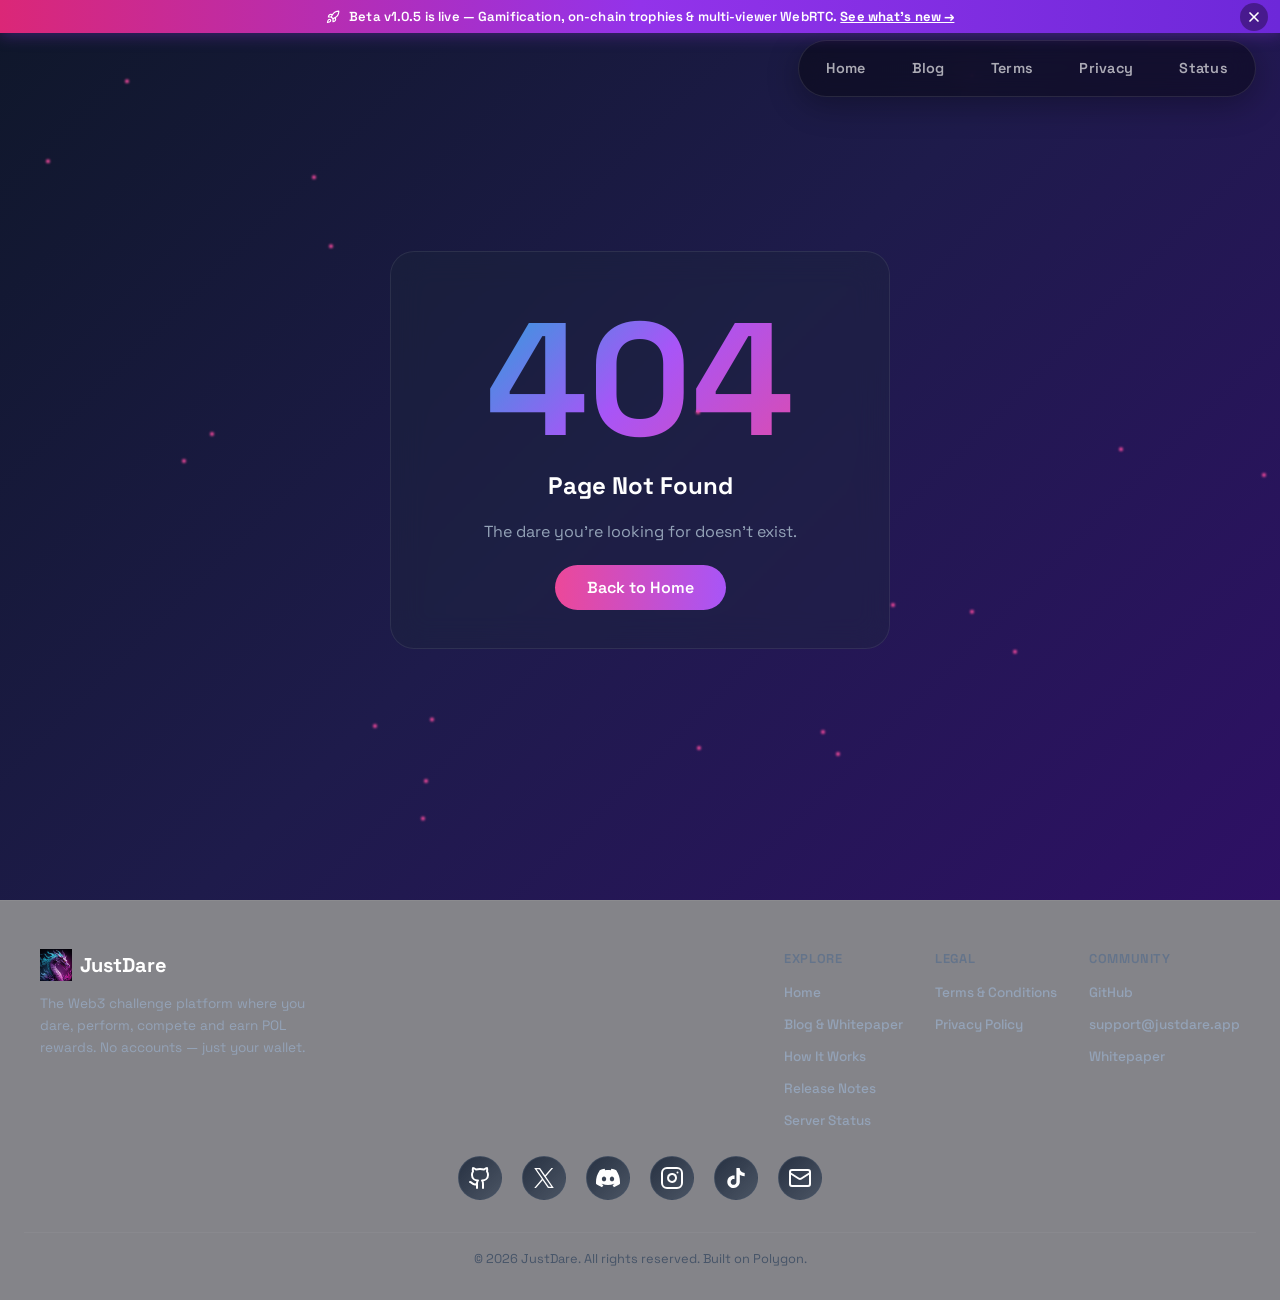
<file: status/index.html>
<!doctype html>
<html lang="en">
  <head><title>Server Status — JustDare | Live Infrastructure Health</title>
    <!-- Google tag (gtag.js) -->
    <script 
      async
      src="https://www.googletagmanager.com/gtag/js?id=AW-18355187090"
    ></script>
    <script>
      window.dataLayer = window.dataLayer || [];
      function gtag() {
        dataLayer.push(arguments);
      }
      gtag("js", new Date());

      gtag("config", "AW-18355187090");
    </script>
    <meta charset="UTF-8" >

    <!-- Favicons -->
    <link rel="icon" type="image/png" sizes="16x16" href="/favicon-16x16.png" >
    <link rel="icon" type="image/png" sizes="32x32" href="/favicon-32x32.png" >
    <link rel="icon" type="image/png" sizes="48x48" href="/favicon-48x48.png" >
    <link rel="apple-touch-icon" sizes="180x180" href="/apple-touch-icon.png" >
    <link 
      rel="icon"
      type="image/png"
      sizes="192x192"
      href="/android-chrome-192x192.png"
    >
    <link 
      rel="icon"
      type="image/png"
      sizes="512x512"
      href="/android-chrome-512x512.png"
    >

    <meta name="viewport" content="width=device-width, initial-scale=1.0" >

    <!-- Important SEO -->
    <meta name="author" content="JustDare" >
    <meta name="application-name" content="JustDare" >
    <meta name="apple-mobile-web-app-title" content="JustDare" >
    <meta name="format-detection" content="telephone=no" >

    <!-- Theme Color -->
    <meta name="theme-color" content="#000000" >

    <!-- Preload Brand Images -->
    <link rel="preload" as="image" href="/assets/LOGO.png" >
    <link rel="preload" as="image" href="/assets/dragon.webp" >

    <!-- Manifest (PWA Support + SEO) -->
    <link rel="manifest" href="/manifest.json" >

    <!-- Structured Data: WebSite -->
    <script type="application/ld+json">
      {
        "@context": "https://schema.org",
        "@type": "WebSite",
        "name": "JustDare",
        "url": "https://justdare.app/",
        "description": "Online challenge app where you get paid real money for completing dares. Earn cash and crypto rewards. No followers needed, no scams.",
        "publisher": {
          "@type": "Organization",
          "name": "JustDare",
          "url": "https://justdare.app/"
        }
      }
    </script>

    <!-- Structured Data: SoftwareApplication -->
    <script type="application/ld+json">
      {
        "@context": "https://schema.org",
        "@type": "SoftwareApplication",
        "name": "JustDare",
        "operatingSystem": "Android, iOS, Windows",
        "applicationCategory": "EntertainmentApplication",
        "url": "https://justdare.app",
        "image": "https://justdare.app/android-chrome-512x512.png",
        "description": "JustDare is an app that pays you real money for completing challenges and dares. Create challenges, record your performance, and get paid in cash and POL crypto on the Polygon blockchain. No followers needed, no scams — just courage.",
        "featureList": [
          "Get paid real money for completing online challenges and dares",
          "Earn cash and crypto rewards in POL",
          "Real-time WebRTC dare streaming",
          "Create and join dares globally from your phone",
          "Earn money online with challenge content — side hustle app",
          "Blockchain-verified payouts on Polygon — no scams",
          "Soulbound NFT trophies for achievements"
        ],
        "offers": {
          "@type": "Offer",
          "price": "0",
          "priceCurrency": "USD"
        }
      }
    </script>

    <!-- Structured Data: FAQPage -->
    <script type="application/ld+json">
      {
        "@context": "https://schema.org",
        "@type": "FAQPage",
        "mainEntity": [
          {
            "@type": "Question",
            "name": "How do I earn real money on JustDare?",
            "acceptedAnswer": {
              "@type": "Answer",
              "text": "Browse active dares, record yourself completing the challenge via WebRTC streaming, and let viewers vote. The top 3 participants share the bounty prize pool. Winners get paid in POL cryptocurrency via audited smart contracts on the Polygon blockchain. No followers, no sponsors, no middlemen."
            }
          },
          {
            "@type": "Question",
            "name": "Is JustDare legit or a scam?",
            "acceptedAnswer": {
              "@type": "Answer",
              "text": "JustDare is a legitimate app that pays real money. All bounties are held in audited smart contract escrow on the Polygon blockchain, ensuring transparent and automatic payouts. The app has no access to your funds. Winners are determined by viewer votes recorded on-chain."
            }
          },
          {
            "@type": "Question",
            "name": "Do I need followers to earn money on JustDare?",
            "acceptedAnswer": {
              "@type": "Answer",
              "text": "No. Unlike TikTok or YouTube, you do not need followers, subscribers, or sponsors to earn. JustDare pays based on viewer votes on your dare performance, not your follower count. Anyone can join and start earning immediately."
            }
          },
          {
            "@type": "Question",
            "name": "Can I earn cryptocurrency from my phone with JustDare?",
            "acceptedAnswer": {
              "@type": "Answer",
              "text": "Yes. JustDare is a mobile crypto earning app available on Android, iOS, and PC. Complete challenges, get voted by viewers, and earn POL cryptocurrency directly to your wallet. No account needed — just connect your Polygon wallet."
            }
          },
          {
            "@type": "Question",
            "name": "What kind of dares and challenges can I complete to earn money?",
            "acceptedAnswer": {
              "@type": "Answer",
              "text": "JustDare hosts a wide variety of online challenges and dares funded by the global community. Challenges range from creative and fun dares to skill-based competitions. Browse the app to see currently active dares with open bounties you can attempt."
            }
          },
          {
            "@type": "Question",
            "name": "How is JustDare different from other money-making apps?",
            "acceptedAnswer": {
              "@type": "Answer",
              "text": "JustDare is a blockchain-based dare platform that pays you for your courage and creativity — not for taking surveys or watching ads. Smart contracts hold bounty funds in escrow, viewers vote transparently on-chain, and winners get paid automatically. It's a new way to earn real money online."
            }
          }
        ]
      }
    </script>

    <!-- Performance -->
    <link rel="preconnect" href="https://fonts.googleapis.com" >
    <link rel="preconnect" href="https://fonts.gstatic.com" crossorigin >

    <!-- Google AdSense Verification -->
    <meta name="google-adsense-account" content="ca-pub-5491798733288748" >

    <!-- Google AdSense (deferred for performance — loads after first paint) -->
    <script 
      async
      defer
      src="https://pagead2.googlesyndication.com/pagead/js/adsbygoogle.js?client=ca-pub-5491798733288748"
      crossorigin="anonymous"
    ></script>
    <script type="module" crossorigin src="/assets/index-P0U1GKbw.js"></script>
    <link rel="modulepreload" crossorigin href="/assets/index-CPPIKvJG.js">
    <link rel="stylesheet" crossorigin href="/assets/index-D6R7RLu7.css">
  </head>

  <body> 

    <!-- SPA redirect restore: runs before React to fix the URL for direct visits -->
    <script>
      (function () {
        var redirect = sessionStorage.getItem("justdare-redirect");
        if (redirect) {
          sessionStorage.removeItem("justdare-redirect");
          // Only replace if the current path differs (avoid infinite loop)
          var current = location.pathname + location.search + location.hash;
          if (redirect !== current) {
            history.replaceState(null, "", redirect);
          }
        }
      })();
    </script>

    <div id="root"><div style="max-width:800px;margin:0 auto;padding:2rem;font-family:-apple-system,BlinkMacSystemFont,sans-serif;color:#e5e7eb">
      <h1>Server Status — JustDare | Live Infrastructure Health</h1>
      <p>Real-time status of JustDare WebRTC signaling servers. Check uptime, version, and operational health of live and demo infrastructure powering the blockchain dare platform.</p>
      <p><strong>JustDare</strong> — Make Courage Pay. Download the app and start your first dare today.</p>
    </div></div>

    <!-- Noscript fallback -->
<noscript>
  <div style="padding: 20px; text-align: center; font-family: Arial, sans-serif; max-width: 800px; margin: 0 auto;">
    <img src="/assets/LOGO.png" alt="JustDare Logo" style="max-width: 200px; margin-bottom: 20px;" />

    <h1>JustDare — Earn Real Money for Completing Challenges & Dares (2026)</h1>

    <p>JustDare is the app that pays you real money for completing online challenges and dares. Browse active dares, record your performance via WebRTC streaming, and get paid in cash and POL crypto rewards. No followers needed, no scams — just courage. Connect your Polygon wallet and start earning from your phone today.</p>

    <ul style="text-align: left; display: inline-block;">
      <li><strong>Earn real money</strong> — get paid for completing online challenges and dares</li>
      <li><strong>Apps that pay you real money</strong> — no surveys, no scams, just do dares and earn</li>
      <li><strong>Blockchain dare platform</strong> — transparent payouts on Polygon, smart contract escrow</li>
      <li><strong>Side hustle app</strong> — earn extra cash and crypto from your phone</li>
      <li><strong>Download free</strong> — available for Android, iOS, and PC</li>
    </ul>

    <p><strong>Pages:</strong></p>
    <ul style="text-align: left; display: inline-block;">
      <li><a href="https://justdare.app/">Home</a> — Browse dares and start earning real money</li>
      <li><a href="https://justdare.app/how-it-works">How It Works</a> — Step-by-step tutorials to master the app</li>
      <li><a href="https://justdare.app/blog">Blog</a> — Whitepaper, tutorials, release notes</li>
      <li><a href="https://justdare.app/terms">Terms of Service</a></li>
      <li><a href="https://justdare.app/privacy">Privacy Policy</a></li>
      <li><a href="https://justdare.app/status">Server Status</a></li>
    </ul>

    <p>JustDare — Make Courage Pay. Download the app and start your first dare today.</p>
    <p><a href="https://justdare.app">https://justdare.app</a></p>
  </div>
</noscript>

  </body>
</html>
</file>
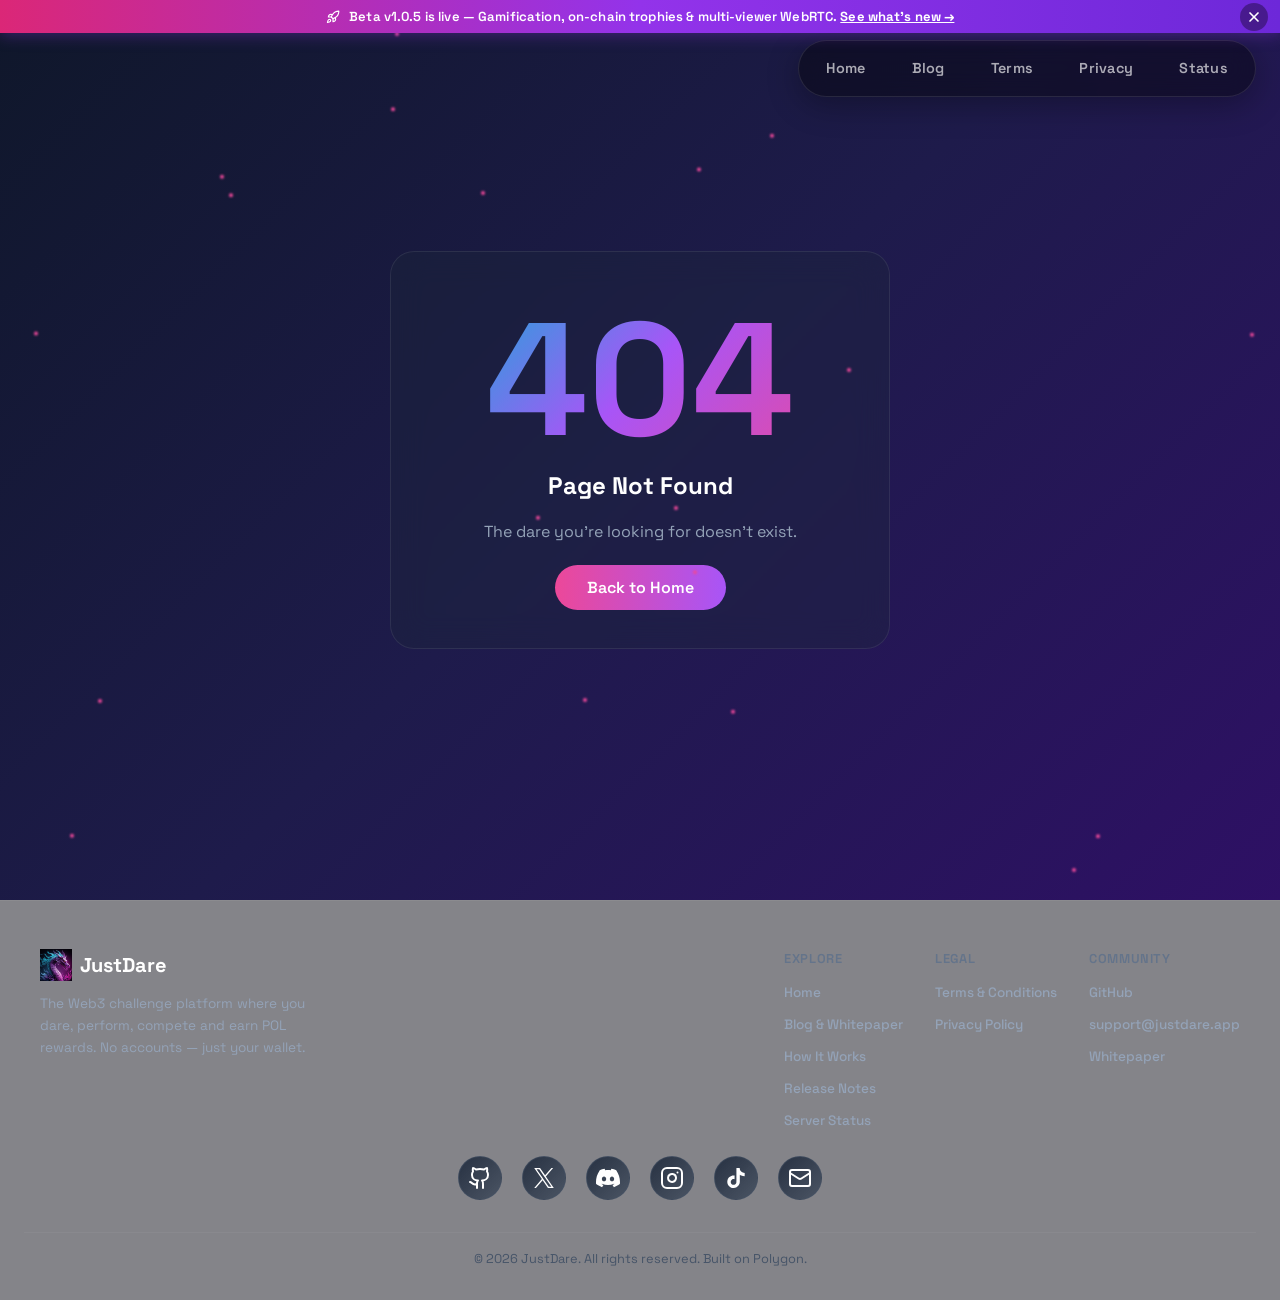
<file: terms/index.html>
<!doctype html>
<html lang="en">
  <head><title>Terms of Service — JustDare</title>
    <!-- Google tag (gtag.js) -->
    <script 
      async
      src="https://www.googletagmanager.com/gtag/js?id=AW-18355187090"
    ></script>
    <script>
      window.dataLayer = window.dataLayer || [];
      function gtag() {
        dataLayer.push(arguments);
      }
      gtag("js", new Date());

      gtag("config", "AW-18355187090");
    </script>
    <meta charset="UTF-8" >

    <!-- Favicons -->
    <link rel="icon" type="image/png" sizes="16x16" href="/favicon-16x16.png" >
    <link rel="icon" type="image/png" sizes="32x32" href="/favicon-32x32.png" >
    <link rel="icon" type="image/png" sizes="48x48" href="/favicon-48x48.png" >
    <link rel="apple-touch-icon" sizes="180x180" href="/apple-touch-icon.png" >
    <link 
      rel="icon"
      type="image/png"
      sizes="192x192"
      href="/android-chrome-192x192.png"
    >
    <link 
      rel="icon"
      type="image/png"
      sizes="512x512"
      href="/android-chrome-512x512.png"
    >

    <meta name="viewport" content="width=device-width, initial-scale=1.0" >

    <!-- Important SEO -->
    <meta name="author" content="JustDare" >
    <meta name="application-name" content="JustDare" >
    <meta name="apple-mobile-web-app-title" content="JustDare" >
    <meta name="format-detection" content="telephone=no" >

    <!-- Theme Color -->
    <meta name="theme-color" content="#000000" >

    <!-- Preload Brand Images -->
    <link rel="preload" as="image" href="/assets/LOGO.png" >
    <link rel="preload" as="image" href="/assets/dragon.webp" >

    <!-- Manifest (PWA Support + SEO) -->
    <link rel="manifest" href="/manifest.json" >

    <!-- Structured Data: WebSite -->
    <script type="application/ld+json">
      {
        "@context": "https://schema.org",
        "@type": "WebSite",
        "name": "JustDare",
        "url": "https://justdare.app/",
        "description": "Online challenge app where you get paid real money for completing dares. Earn cash and crypto rewards. No followers needed, no scams.",
        "publisher": {
          "@type": "Organization",
          "name": "JustDare",
          "url": "https://justdare.app/"
        }
      }
    </script>

    <!-- Structured Data: SoftwareApplication -->
    <script type="application/ld+json">
      {
        "@context": "https://schema.org",
        "@type": "SoftwareApplication",
        "name": "JustDare",
        "operatingSystem": "Android, iOS, Windows",
        "applicationCategory": "EntertainmentApplication",
        "url": "https://justdare.app",
        "image": "https://justdare.app/android-chrome-512x512.png",
        "description": "JustDare is an app that pays you real money for completing challenges and dares. Create challenges, record your performance, and get paid in cash and POL crypto on the Polygon blockchain. No followers needed, no scams — just courage.",
        "featureList": [
          "Get paid real money for completing online challenges and dares",
          "Earn cash and crypto rewards in POL",
          "Real-time WebRTC dare streaming",
          "Create and join dares globally from your phone",
          "Earn money online with challenge content — side hustle app",
          "Blockchain-verified payouts on Polygon — no scams",
          "Soulbound NFT trophies for achievements"
        ],
        "offers": {
          "@type": "Offer",
          "price": "0",
          "priceCurrency": "USD"
        }
      }
    </script>

    <!-- Structured Data: FAQPage -->
    <script type="application/ld+json">
      {
        "@context": "https://schema.org",
        "@type": "FAQPage",
        "mainEntity": [
          {
            "@type": "Question",
            "name": "How do I earn real money on JustDare?",
            "acceptedAnswer": {
              "@type": "Answer",
              "text": "Browse active dares, record yourself completing the challenge via WebRTC streaming, and let viewers vote. The top 3 participants share the bounty prize pool. Winners get paid in POL cryptocurrency via audited smart contracts on the Polygon blockchain. No followers, no sponsors, no middlemen."
            }
          },
          {
            "@type": "Question",
            "name": "Is JustDare legit or a scam?",
            "acceptedAnswer": {
              "@type": "Answer",
              "text": "JustDare is a legitimate app that pays real money. All bounties are held in audited smart contract escrow on the Polygon blockchain, ensuring transparent and automatic payouts. The app has no access to your funds. Winners are determined by viewer votes recorded on-chain."
            }
          },
          {
            "@type": "Question",
            "name": "Do I need followers to earn money on JustDare?",
            "acceptedAnswer": {
              "@type": "Answer",
              "text": "No. Unlike TikTok or YouTube, you do not need followers, subscribers, or sponsors to earn. JustDare pays based on viewer votes on your dare performance, not your follower count. Anyone can join and start earning immediately."
            }
          },
          {
            "@type": "Question",
            "name": "Can I earn cryptocurrency from my phone with JustDare?",
            "acceptedAnswer": {
              "@type": "Answer",
              "text": "Yes. JustDare is a mobile crypto earning app available on Android, iOS, and PC. Complete challenges, get voted by viewers, and earn POL cryptocurrency directly to your wallet. No account needed — just connect your Polygon wallet."
            }
          },
          {
            "@type": "Question",
            "name": "What kind of dares and challenges can I complete to earn money?",
            "acceptedAnswer": {
              "@type": "Answer",
              "text": "JustDare hosts a wide variety of online challenges and dares funded by the global community. Challenges range from creative and fun dares to skill-based competitions. Browse the app to see currently active dares with open bounties you can attempt."
            }
          },
          {
            "@type": "Question",
            "name": "How is JustDare different from other money-making apps?",
            "acceptedAnswer": {
              "@type": "Answer",
              "text": "JustDare is a blockchain-based dare platform that pays you for your courage and creativity — not for taking surveys or watching ads. Smart contracts hold bounty funds in escrow, viewers vote transparently on-chain, and winners get paid automatically. It's a new way to earn real money online."
            }
          }
        ]
      }
    </script>

    <!-- Performance -->
    <link rel="preconnect" href="https://fonts.googleapis.com" >
    <link rel="preconnect" href="https://fonts.gstatic.com" crossorigin >

    <!-- Google AdSense Verification -->
    <meta name="google-adsense-account" content="ca-pub-5491798733288748" >

    <!-- Google AdSense (deferred for performance — loads after first paint) -->
    <script 
      async
      defer
      src="https://pagead2.googlesyndication.com/pagead/js/adsbygoogle.js?client=ca-pub-5491798733288748"
      crossorigin="anonymous"
    ></script>
    <script type="module" crossorigin src="/assets/index-P0U1GKbw.js"></script>
    <link rel="modulepreload" crossorigin href="/assets/index-CPPIKvJG.js">
    <link rel="stylesheet" crossorigin href="/assets/index-D6R7RLu7.css">
  </head>

  <body> 

    <!-- SPA redirect restore: runs before React to fix the URL for direct visits -->
    <script>
      (function () {
        var redirect = sessionStorage.getItem("justdare-redirect");
        if (redirect) {
          sessionStorage.removeItem("justdare-redirect");
          // Only replace if the current path differs (avoid infinite loop)
          var current = location.pathname + location.search + location.hash;
          if (redirect !== current) {
            history.replaceState(null, "", redirect);
          }
        }
      })();
    </script>

    <div id="root"><div style="max-width:800px;margin:0 auto;padding:2rem;font-family:-apple-system,BlinkMacSystemFont,sans-serif;color:#e5e7eb">
      <h1>Terms of Service — JustDare</h1>
      <p>Terms and conditions governing JustDare. Covers wallet-based access, user conduct, dare creation rules, blockchain payments on Polygon, content ownership, NFT trophy rights, and liability disclaimers for crypto rewards.</p>
      <p><strong>JustDare</strong> — Make Courage Pay. Download the app and start your first dare today.</p>
    </div></div>

    <!-- Noscript fallback -->
<noscript>
  <div style="padding: 20px; text-align: center; font-family: Arial, sans-serif; max-width: 800px; margin: 0 auto;">
    <img src="/assets/LOGO.png" alt="JustDare Logo" style="max-width: 200px; margin-bottom: 20px;" />

    <h1>JustDare — Earn Real Money for Completing Challenges & Dares (2026)</h1>

    <p>JustDare is the app that pays you real money for completing online challenges and dares. Browse active dares, record your performance via WebRTC streaming, and get paid in cash and POL crypto rewards. No followers needed, no scams — just courage. Connect your Polygon wallet and start earning from your phone today.</p>

    <ul style="text-align: left; display: inline-block;">
      <li><strong>Earn real money</strong> — get paid for completing online challenges and dares</li>
      <li><strong>Apps that pay you real money</strong> — no surveys, no scams, just do dares and earn</li>
      <li><strong>Blockchain dare platform</strong> — transparent payouts on Polygon, smart contract escrow</li>
      <li><strong>Side hustle app</strong> — earn extra cash and crypto from your phone</li>
      <li><strong>Download free</strong> — available for Android, iOS, and PC</li>
    </ul>

    <p><strong>Pages:</strong></p>
    <ul style="text-align: left; display: inline-block;">
      <li><a href="https://justdare.app/">Home</a> — Browse dares and start earning real money</li>
      <li><a href="https://justdare.app/how-it-works">How It Works</a> — Step-by-step tutorials to master the app</li>
      <li><a href="https://justdare.app/blog">Blog</a> — Whitepaper, tutorials, release notes</li>
      <li><a href="https://justdare.app/terms">Terms of Service</a></li>
      <li><a href="https://justdare.app/privacy">Privacy Policy</a></li>
      <li><a href="https://justdare.app/status">Server Status</a></li>
    </ul>

    <p>JustDare — Make Courage Pay. Download the app and start your first dare today.</p>
    <p><a href="https://justdare.app">https://justdare.app</a></p>
  </div>
</noscript>

  </body>
</html>
</file>
<file: assets/index-D6R7RLu7.css>
@import"https://fonts.googleapis.com/css2?family=Space+Grotesk:wght@300..700&display=swap";:root{font-family:system-ui,Avenir,Helvetica,Arial,sans-serif;line-height:1.5;font-weight:400;color-scheme:light dark;color:#ffffffde;background-color:#242424;font-synthesis:none;text-rendering:optimizeLegibility;-webkit-font-smoothing:antialiased;-moz-osx-font-smoothing:grayscale}a{font-weight:500;color:#646cff;text-decoration:inherit}a:hover{color:#535bf2}body{margin:0;display:flex;place-items:center;min-width:320px;min-height:100vh}h1{font-size:3.2em;line-height:1.1}button{border-radius:8px;border:1px solid transparent;padding:.6em 1.2em;font-size:1em;font-weight:500;font-family:inherit;background-color:#1a1a1a;cursor:pointer;transition:border-color .25s}button:hover{border-color:#646cff}button:focus,button:focus-visible{outline:none;box-shadow:0 0 0 2px #a955f757}@media(prefers-color-scheme:light){:root{color:#213547;background-color:#fff}a:hover{color:#747bff}button{background-color:#f9f9f9}}:root{--color-primary: #db2777;--color-secondary: #9333ea;--color-accent: #ec4899;--bg-dark: rgba(15, 23, 42, .8);--text-light: #e5e7eb;--shadow-button: 0 4px 12px rgba(219, 39, 119, .3);--shadow-button-hover: 0 6px 18px rgba(219, 39, 119, .5)}*{margin:0;padding:0;box-sizing:border-box}html{scroll-behavior:smooth}body{font-family:Space Grotesk,sans-serif;background:var(--color-bg-dark);color:#fff;margin:0;padding:0;overflow-x:hidden}.app-container{position:relative;min-height:100vh;width:100vw}.background-gradient{position:fixed;top:0;left:0;width:100%;height:100%;background:linear-gradient(135deg,#0f172a,#1e1b4b,#2e1065);z-index:-2}.content-wrapper{position:relative;z-index:1}.particles-container{position:fixed;top:0;left:0;width:100%;height:100%;pointer-events:none;z-index:0}.particle{position:absolute;width:4px;height:4px;background:var(--color-accent);border-radius:50%;filter:blur(1px)}::-webkit-scrollbar{width:8px}::-webkit-scrollbar-track{background:#1e1b4b}::-webkit-scrollbar-thumb{background:linear-gradient(to bottom,var(--color-primary),var(--color-secondary));border-radius:4px}::-webkit-scrollbar-thumb:hover{background:linear-gradient(to bottom,var(--color-accent),var(--color-secondary))}.particle{position:absolute;border-radius:50%;animation:float 15s infinite ease-in-out}@keyframes float{0%,to{transform:translateY(0)}50%{transform:translateY(-20px)}}
</file>
